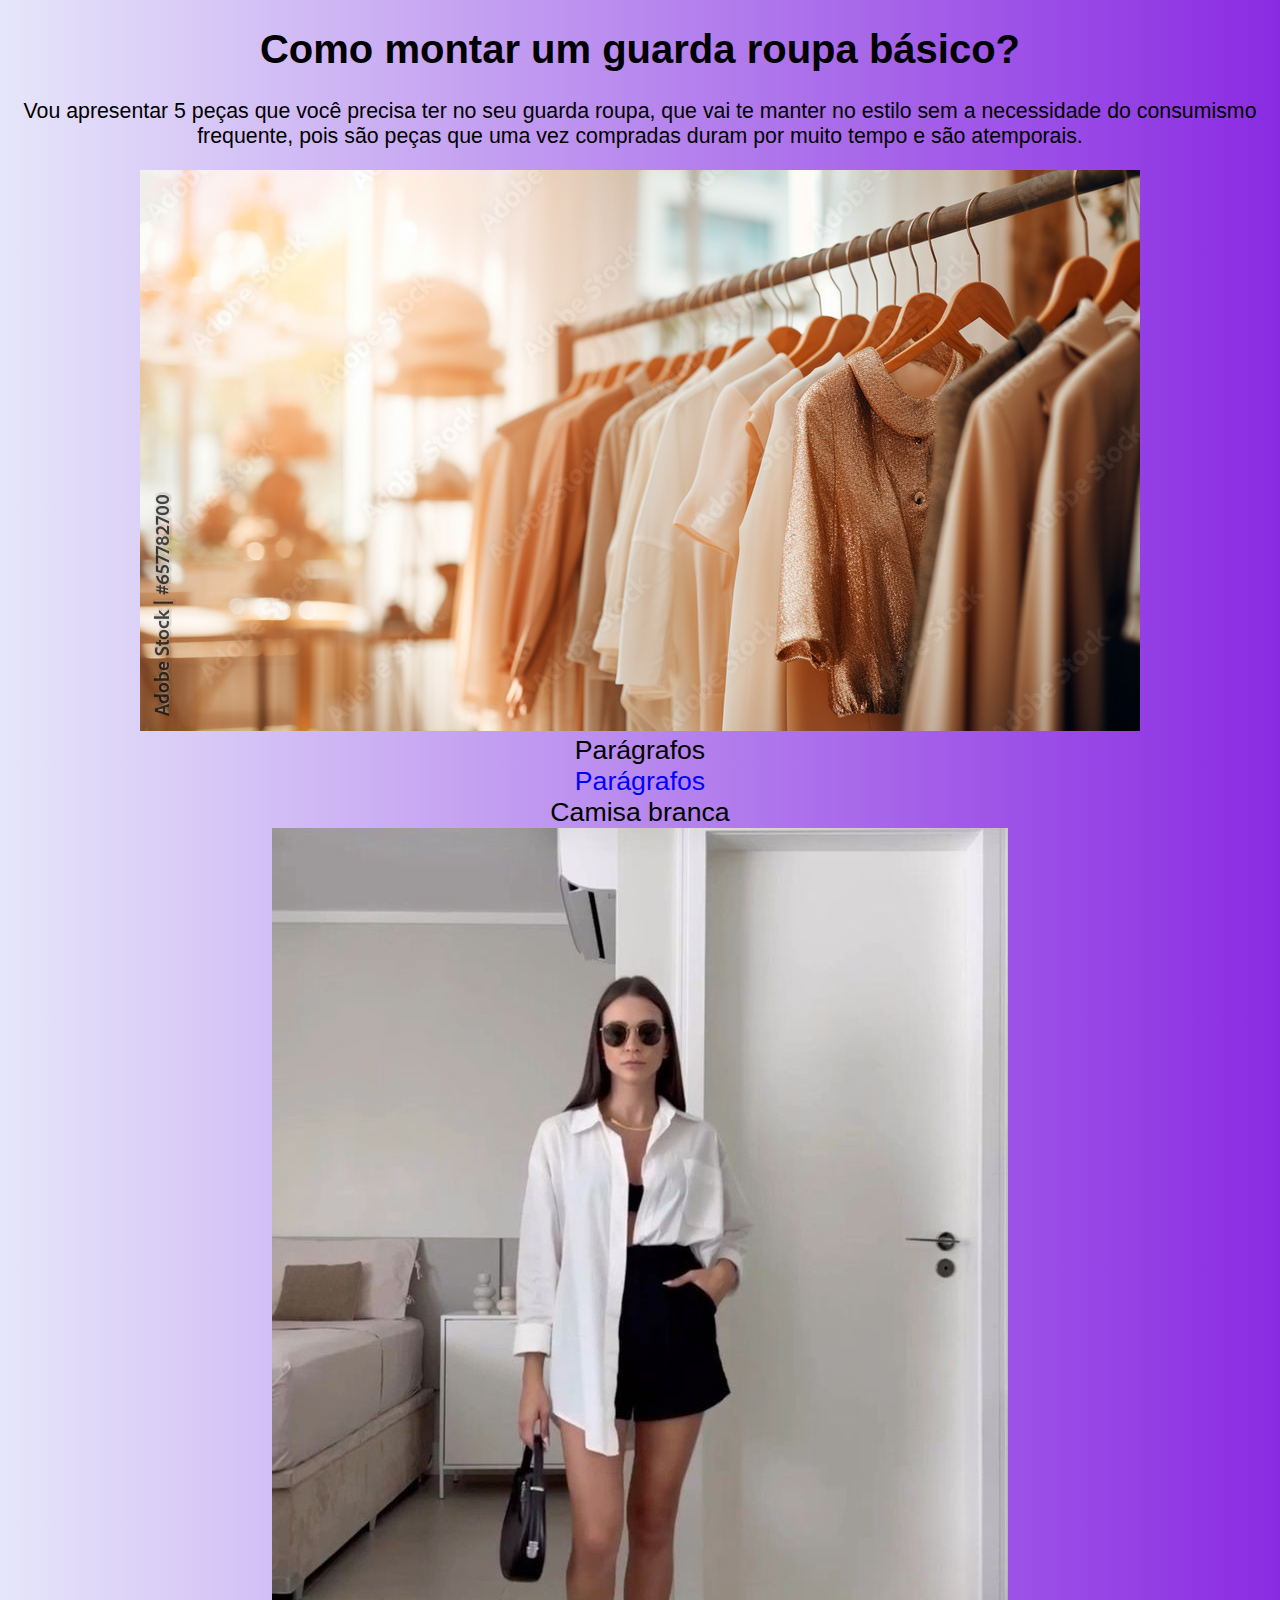
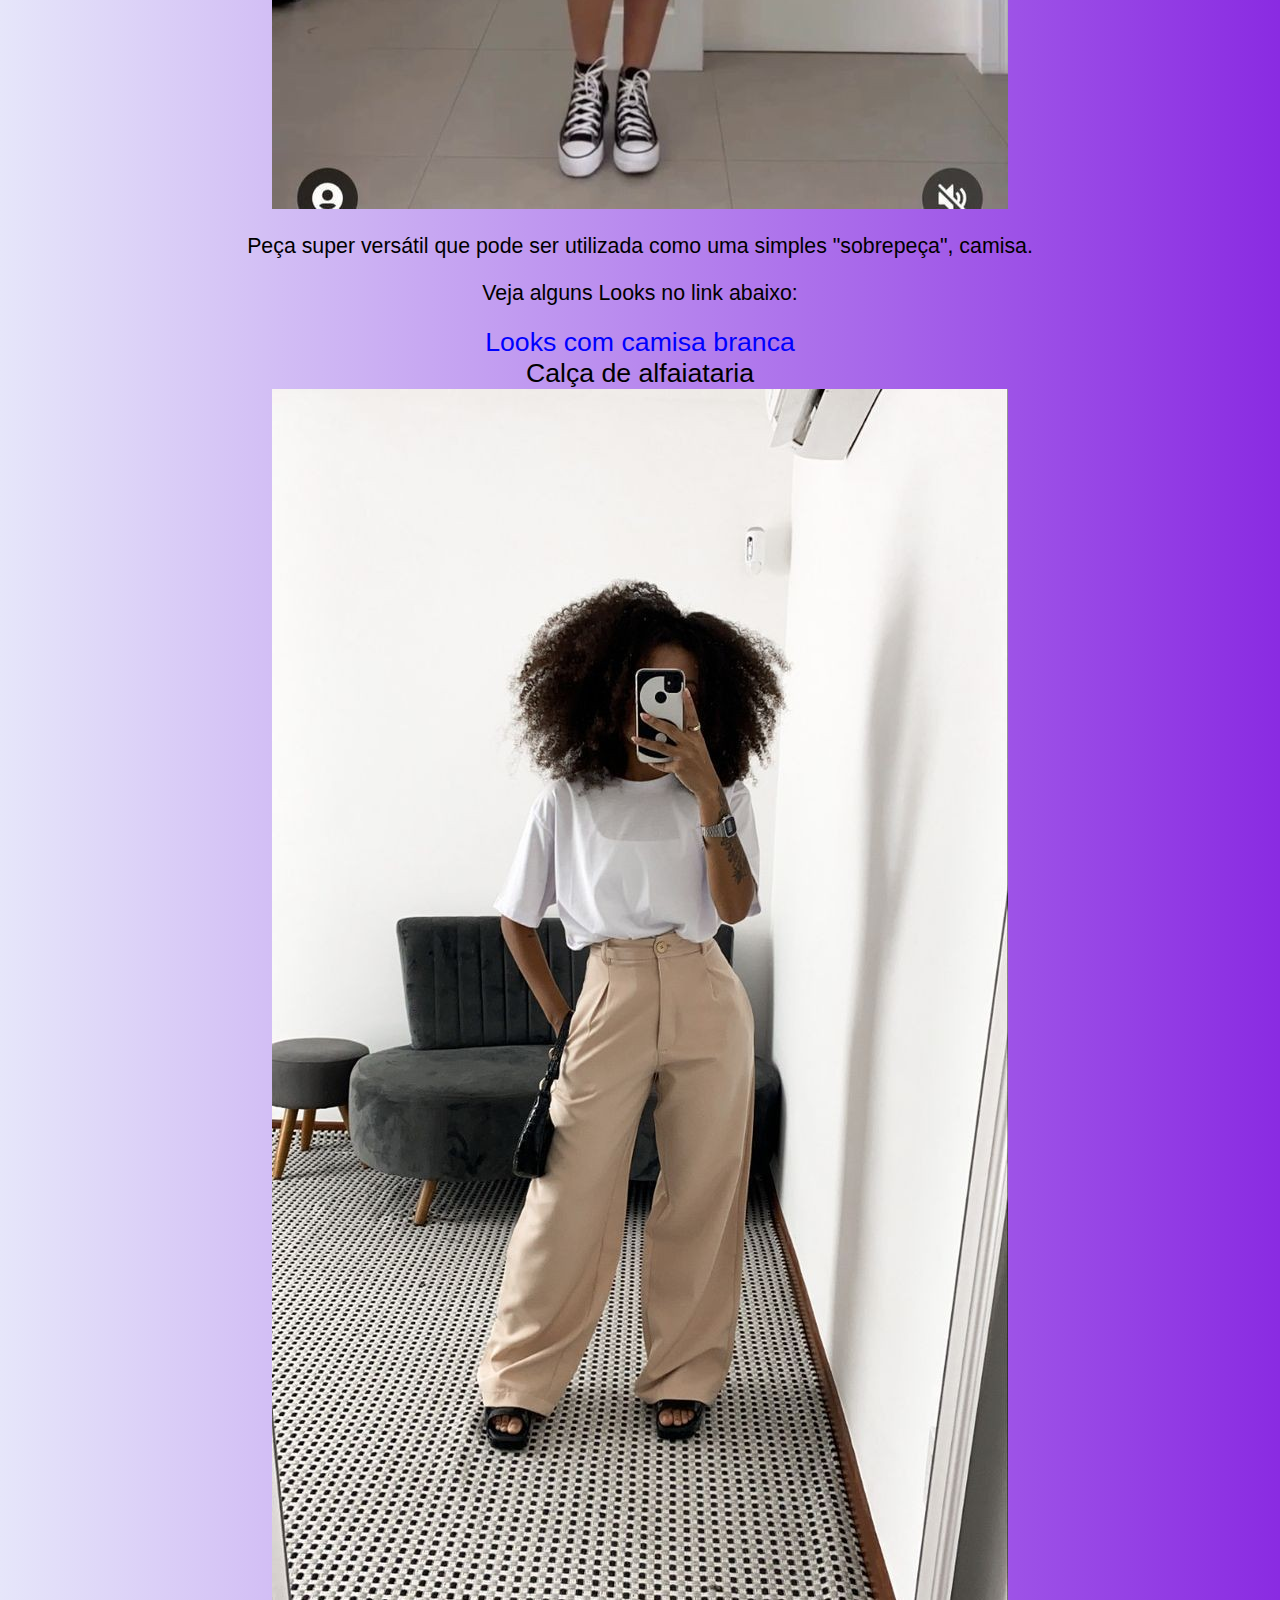
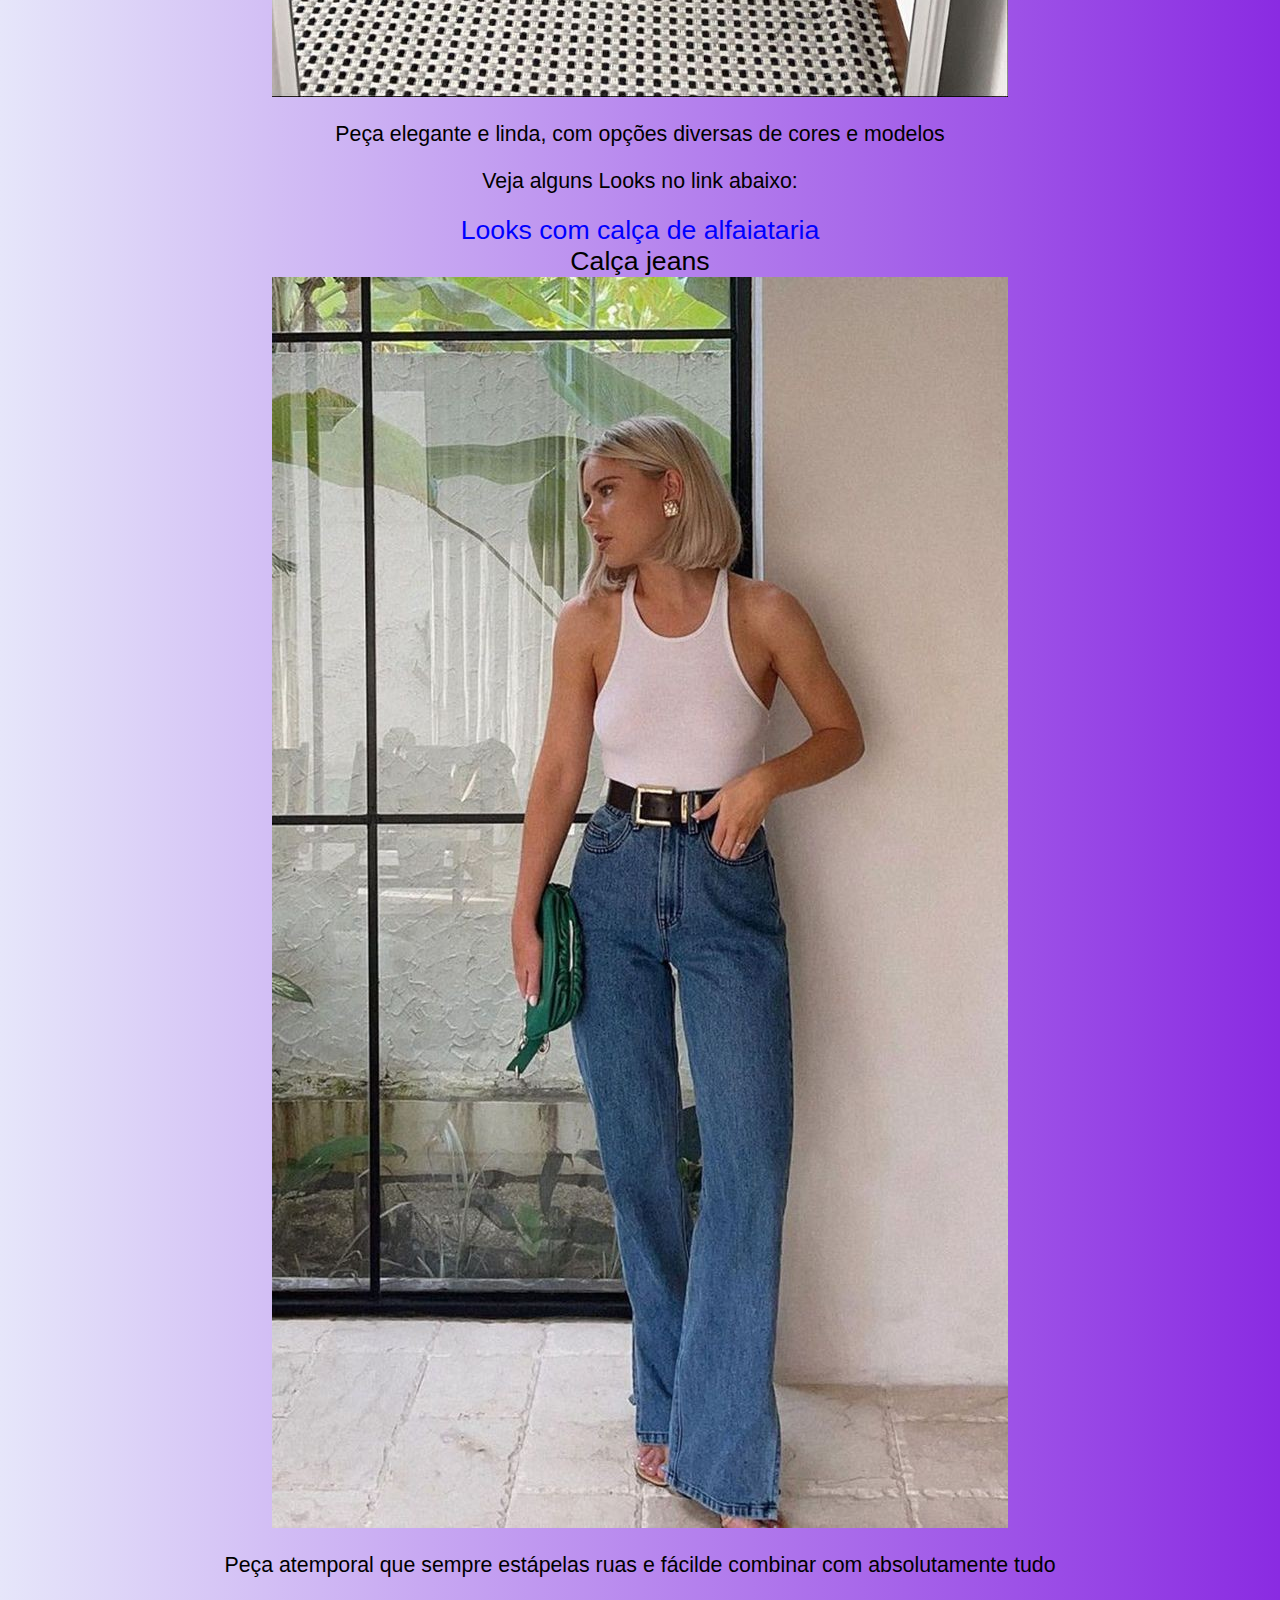
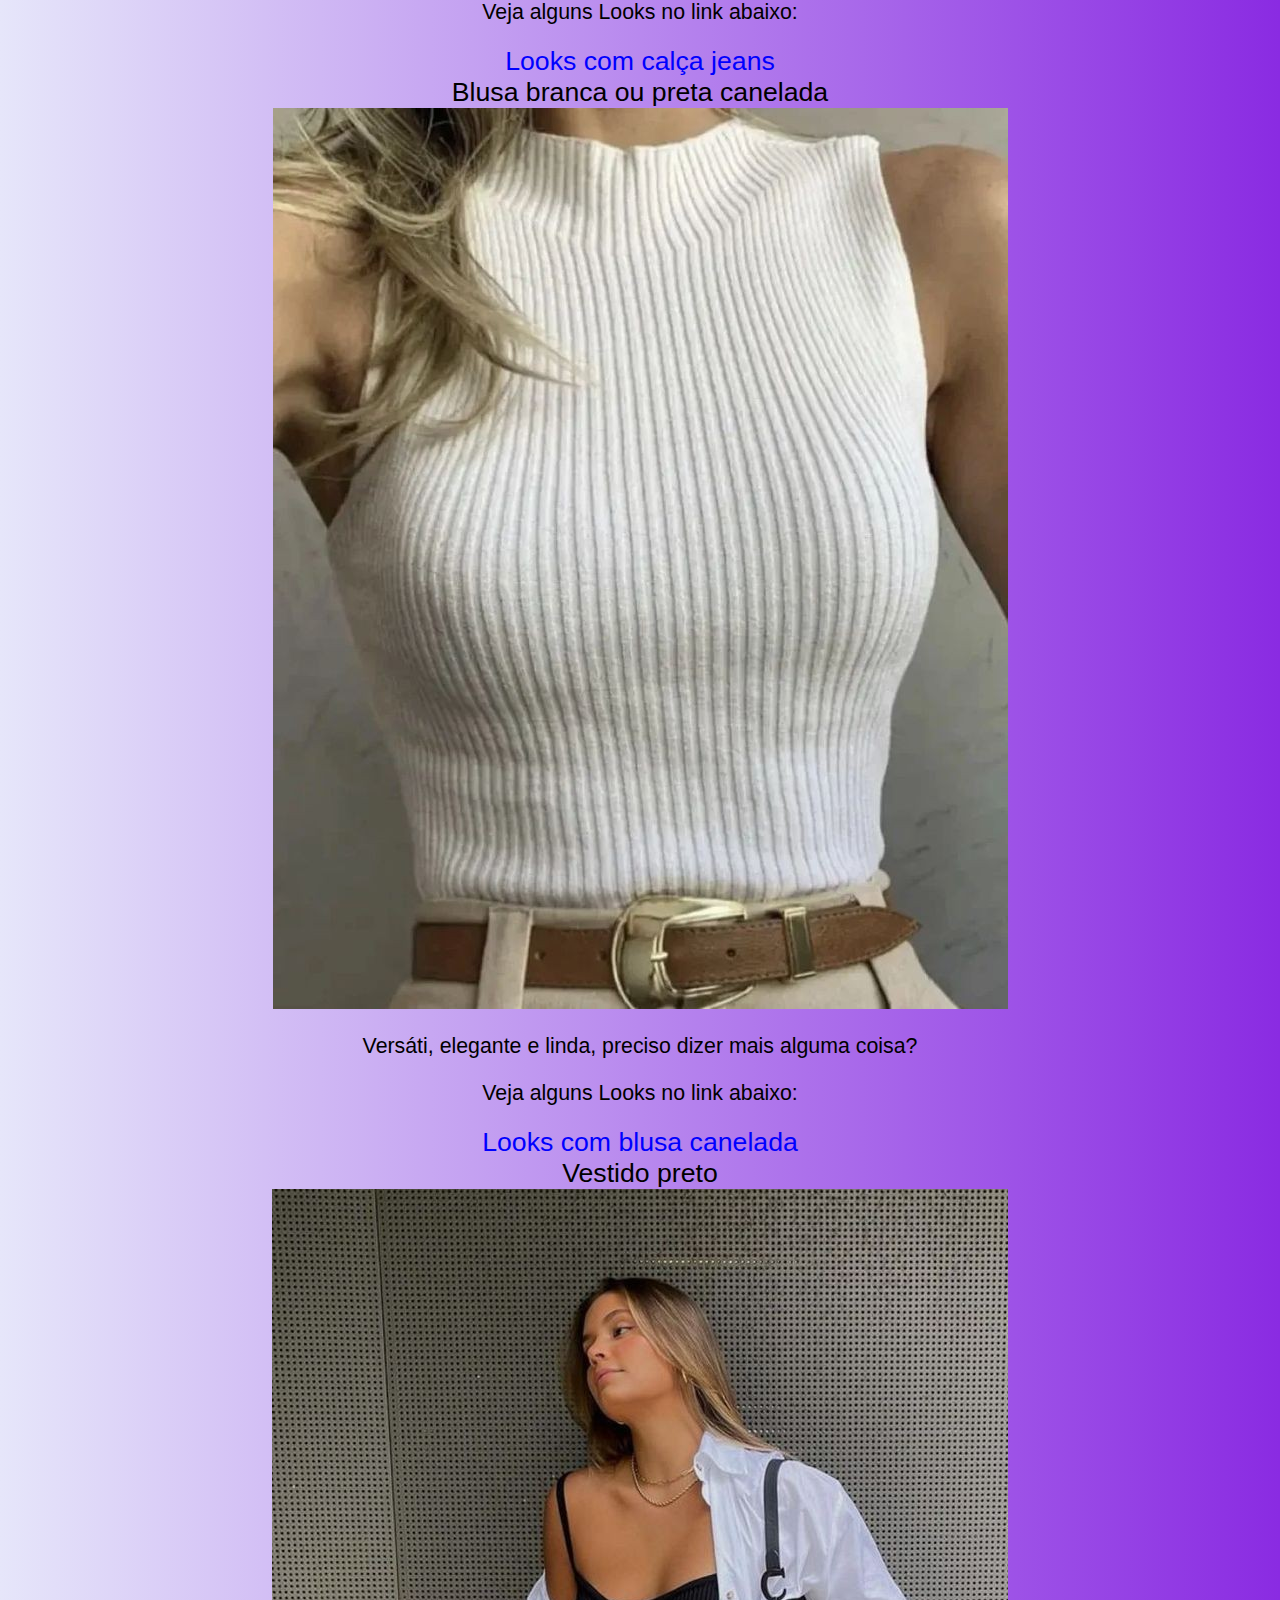
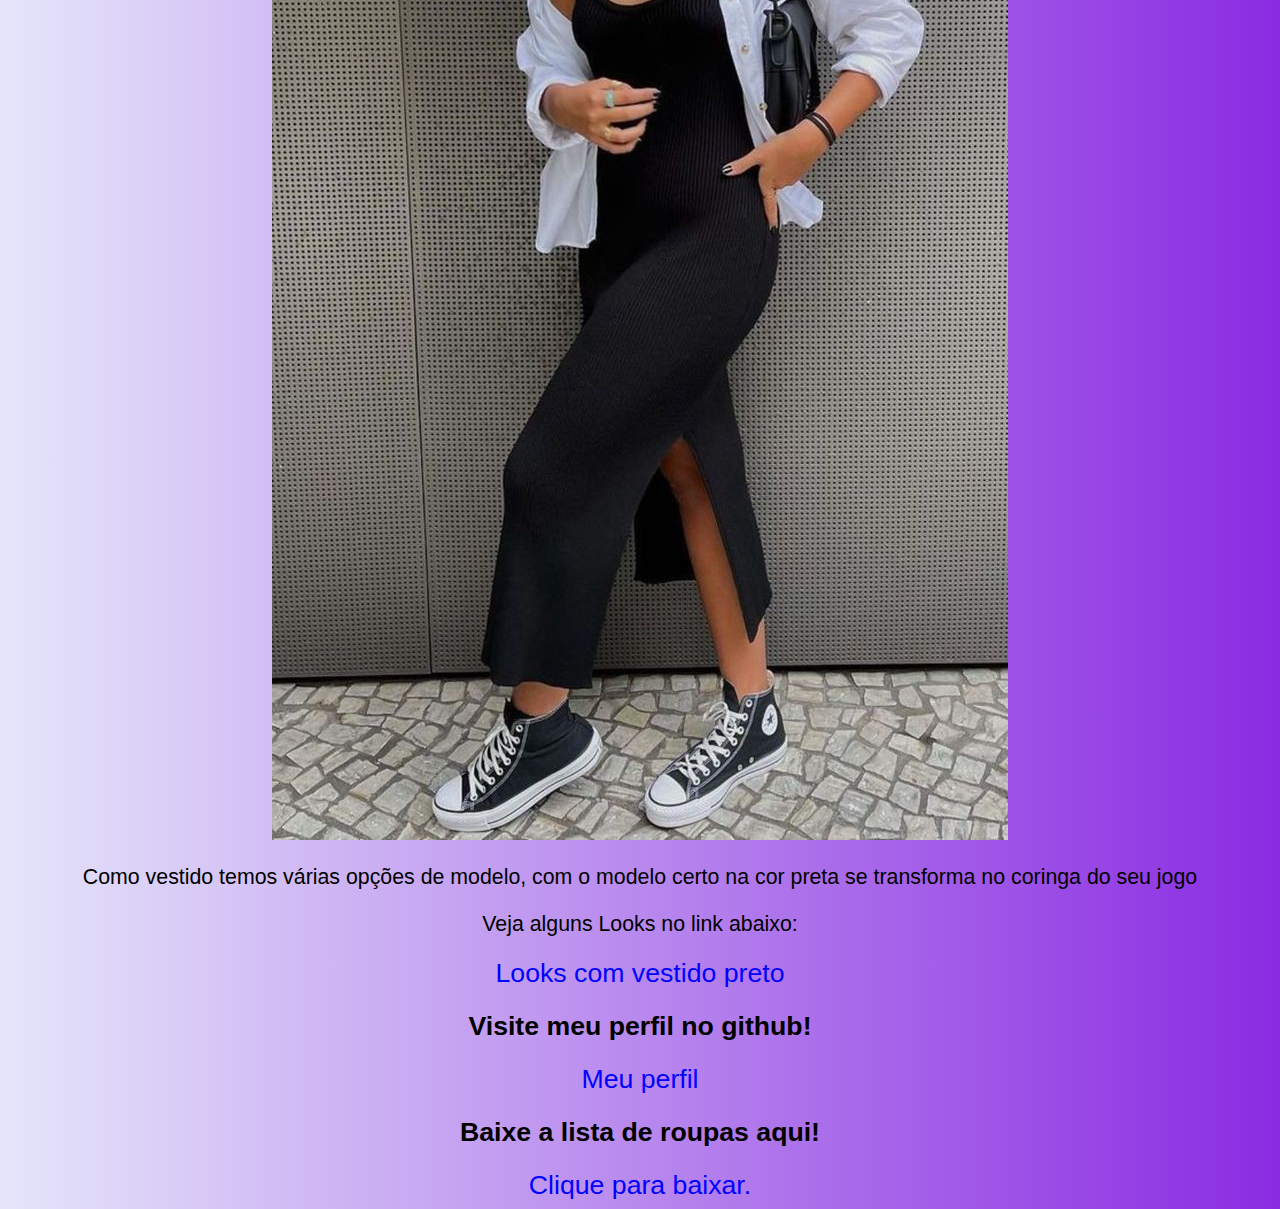
<file: index.html>
<!DOCTYPE html>
<html lang="en">
<head>
    <meta charset="UTF-8">
    <meta name="viewport" content="width=device-width, initial-scale=1.0">
    <!--<link rel="shortcut icon" href="ICONE.ico" type="Aula-03/ICONE"> -->
    <link rel="stylesheet" type = "text/css" href="style.css">
    <title>Blog da Aninha</title>
    
</head>
<body>
    <h1>Como montar um guarda roupa básico?</h1>
    
    <p>Vou apresentar 5 peças que você precisa ter no seu guarda roupa, que vai te manter no estilo sem 
        a necessidade do consumismo frequente, pois são peças que uma vez compradas duram por muito tempo e são 
        atemporais.</p>
    
    <img src="Roupas cabide.jpg" alt="capa">

     <li>Parágrafos</li>
        <a href="interno.html" target="_blank">Parágrafos</a>
    
        <li>Camisa branca</li>
         <img src="Camisa1.jpg" alt="camisa branca">
          <p>Peça super versátil que pode ser utilizada como uma simples "sobrepeça", camisa.</p>
          <p>Veja alguns Looks no link abaixo:</p>
        <a href="Camisa branca.html" target="_blank">Looks com camisa branca</a>
    
        <li>Calça de alfaiataria</li>
    <img src="Alfa3.jpg" alt="camisa branca">
          <p>Peça elegante e linda, com opções diversas de cores e modelos</p>
          <p>Veja alguns Looks no link abaixo:</p>
        <a href="Calça de alfaiataria.html" target="_blank">Looks com calça de alfaiataria</a>
    
        <li>Calça jeans</li>
    <img src="Jeans2.jpg" alt="camisa branca">
          <p>Peça atemporal que sempre estápelas ruas e fácilde combinar com absolutamente tudo</p>
          <p>Veja alguns Looks no link abaixo:</p>
        <a href="Calça jeans.html" target="_blank">Looks com calça jeans</a>
        
        <li>Blusa branca ou preta canelada</li>
    <img src="Canelada4.jpg" alt="camisa branca">
          <p>Versáti, elegante e linda, preciso dizer mais alguma coisa?</p>
          <p>Veja alguns Looks no link abaixo:</p>
        <a href="Blusa canelada.html" target="_blank">Looks com blusa canelada</a>
        
        <li>Vestido preto</li>
    <img src="Vestido2.jpg" alt="camisa branca">
          <p>Como vestido temos várias opções de modelo, com o modelo certo na cor preta se 
              transforma no coringa do seu jogo</p>
          <p>Veja alguns Looks no link abaixo:</p>
        <a href="Vestido preto.html" target="_blank">Looks com vestido preto</a>
        
    </ol>
    <h2>Visite meu perfil no github!</h2>
    <a href="https://github.com/ajfsant0s" target="_blank">Meu perfil</a>

    <h2>Baixe a lista de roupas aqui!</h2>
    <a href="https://github.com/ajfsant0s/site2024/blob/c679dd24c4115d5c85510df860d930d44098d1ea/Lista%20de%20roupas.pdf" target="_blank"  download="Lista de roupas.pdf" type="aplication/pdf">
    Clique para baixar.
    </a>
    
</body>
</html>
</file>
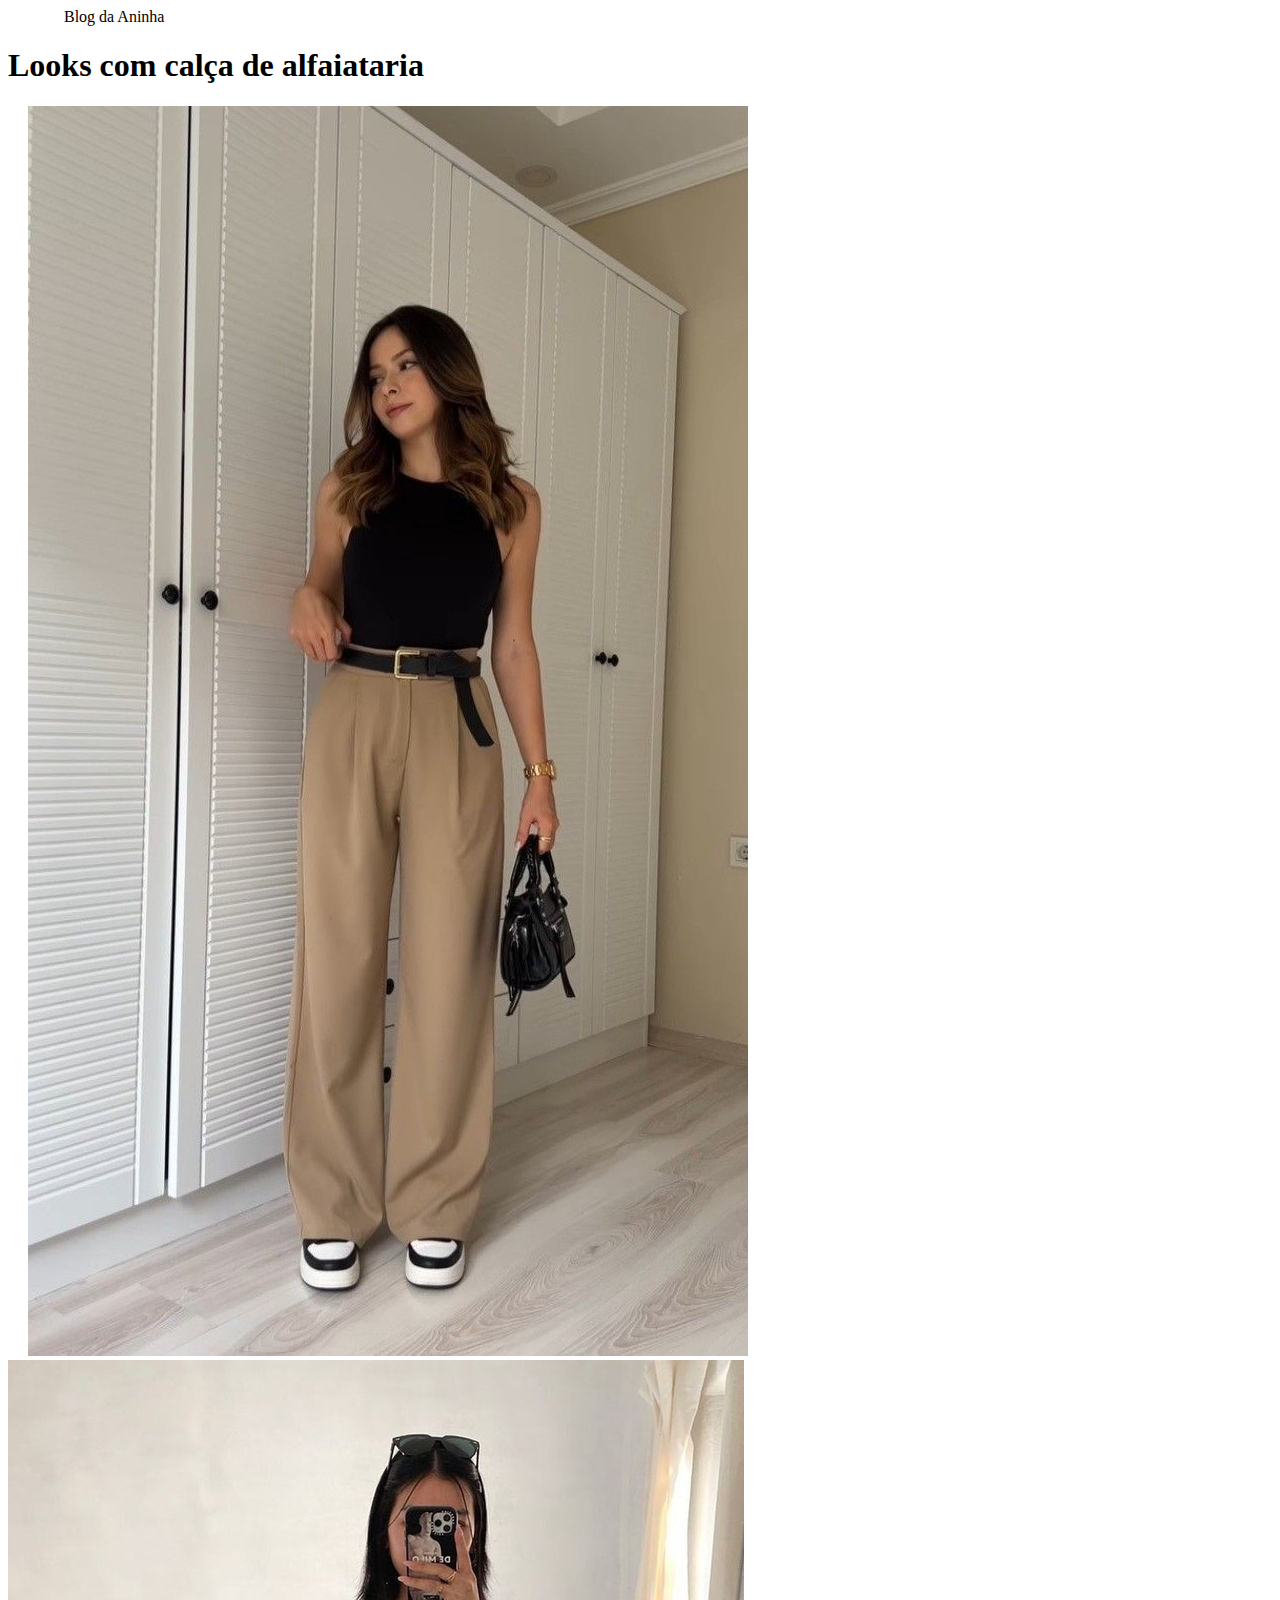
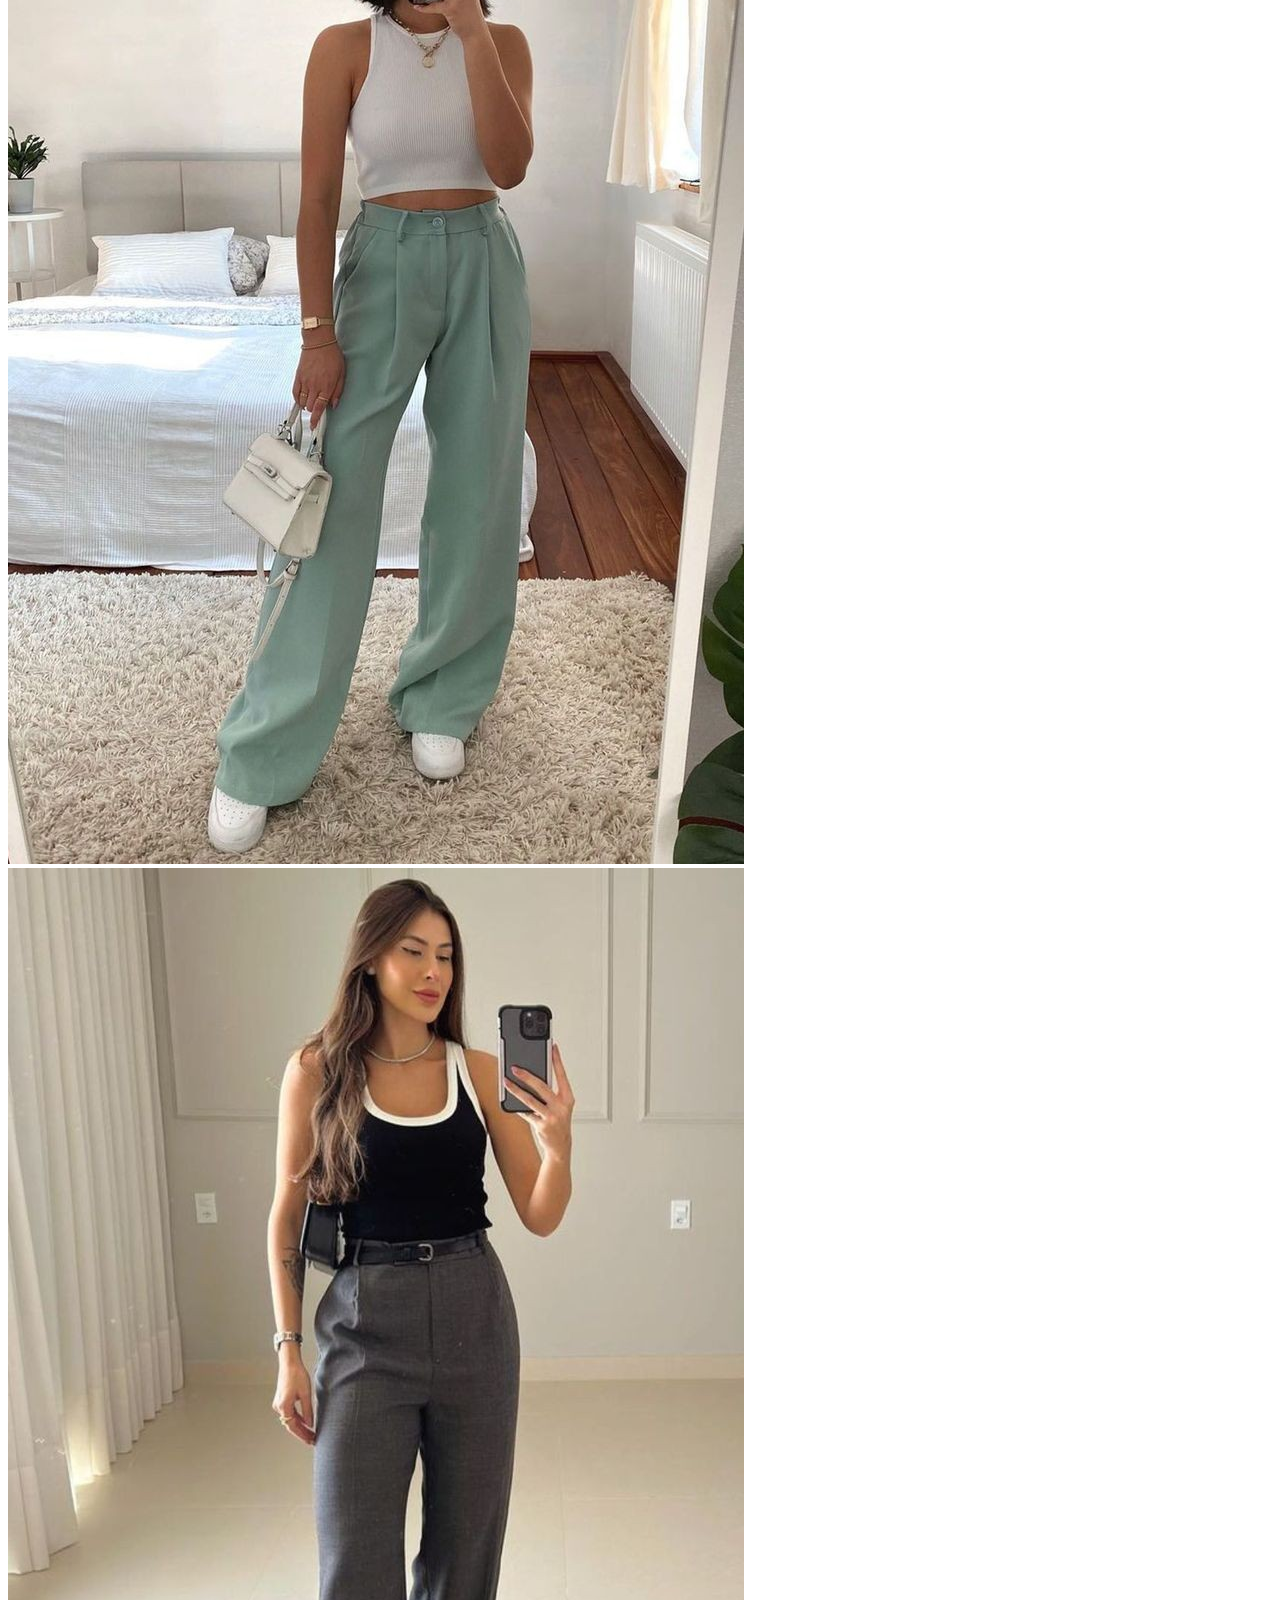
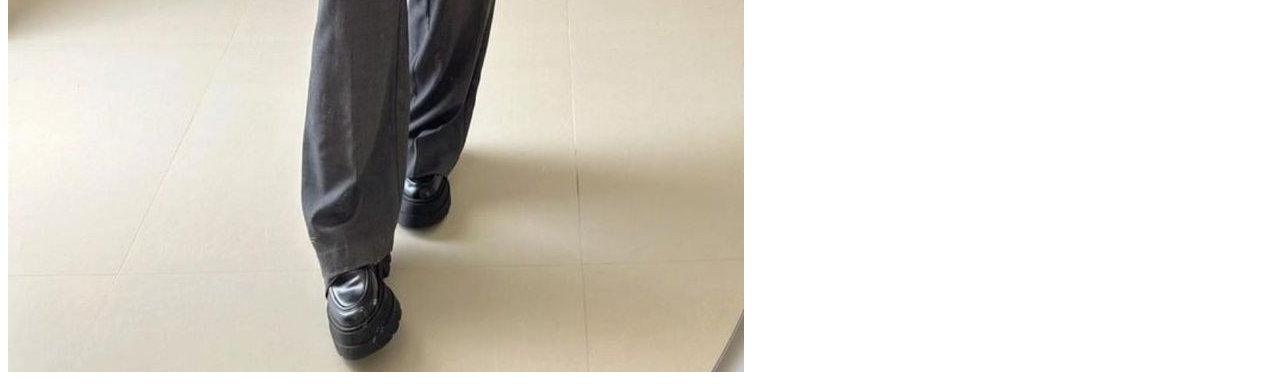
<file: Calça de alfaiataria.html>
<!DOCTYPE html>

<html lang="en">

<head>
    <meta charset="UTF-8">
    <meta name="viewport" content="width=device-width, initial-scale=1.0">
    <link rel="shortcut icon" href="ICONE.ico" type="Aula-03/ICONE"
    <title>Blog da Aninha</title>
</head>
<body>
    <h1>Looks com calça de alfaiataria</h1>    
<img src="Alfa1.jpg" alt="blusa canelada preta + calça alfaiataria bege">
<img src="Alfa2.jpg" alt="blusa canelada branca + calça alfaiataria verde menta">
<img src="Alfa4.jpg" alt="blusa canelada preta + calça alfaiataria cinza">
</body>
</html>
</file>
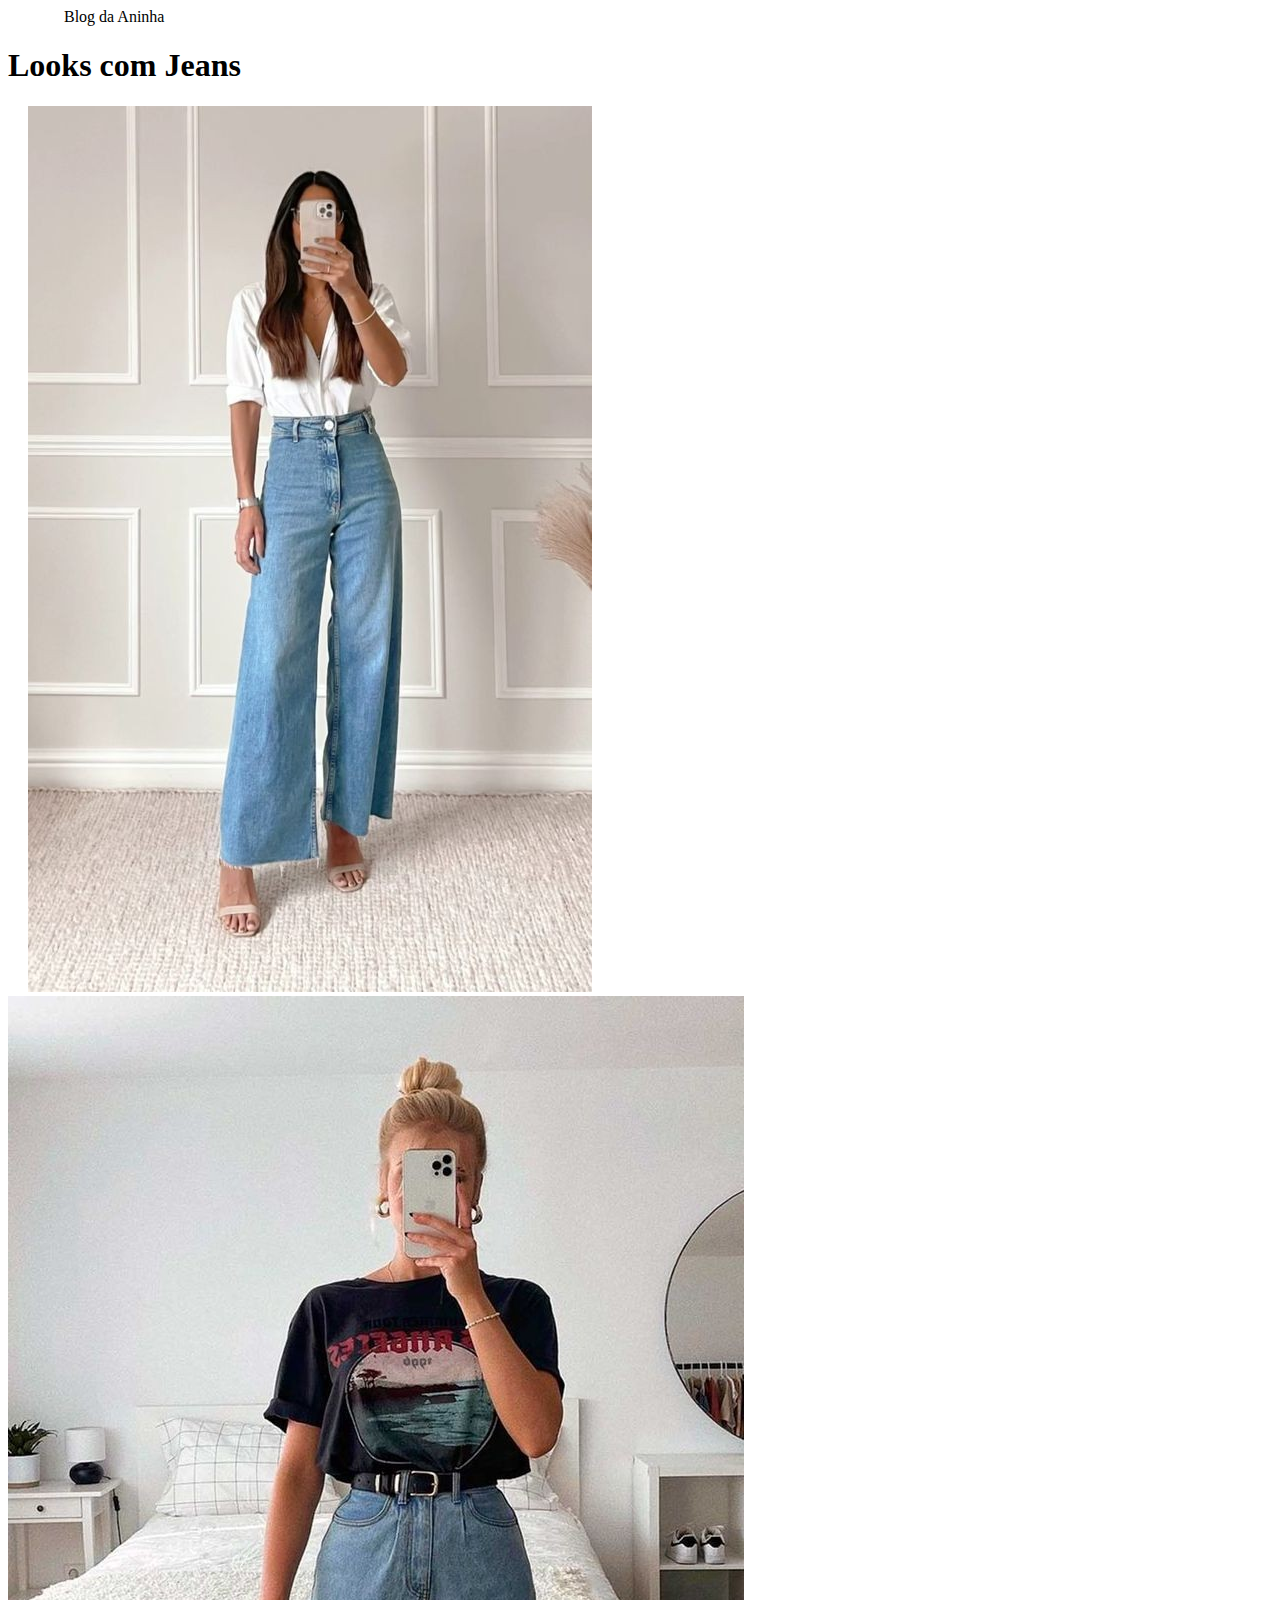
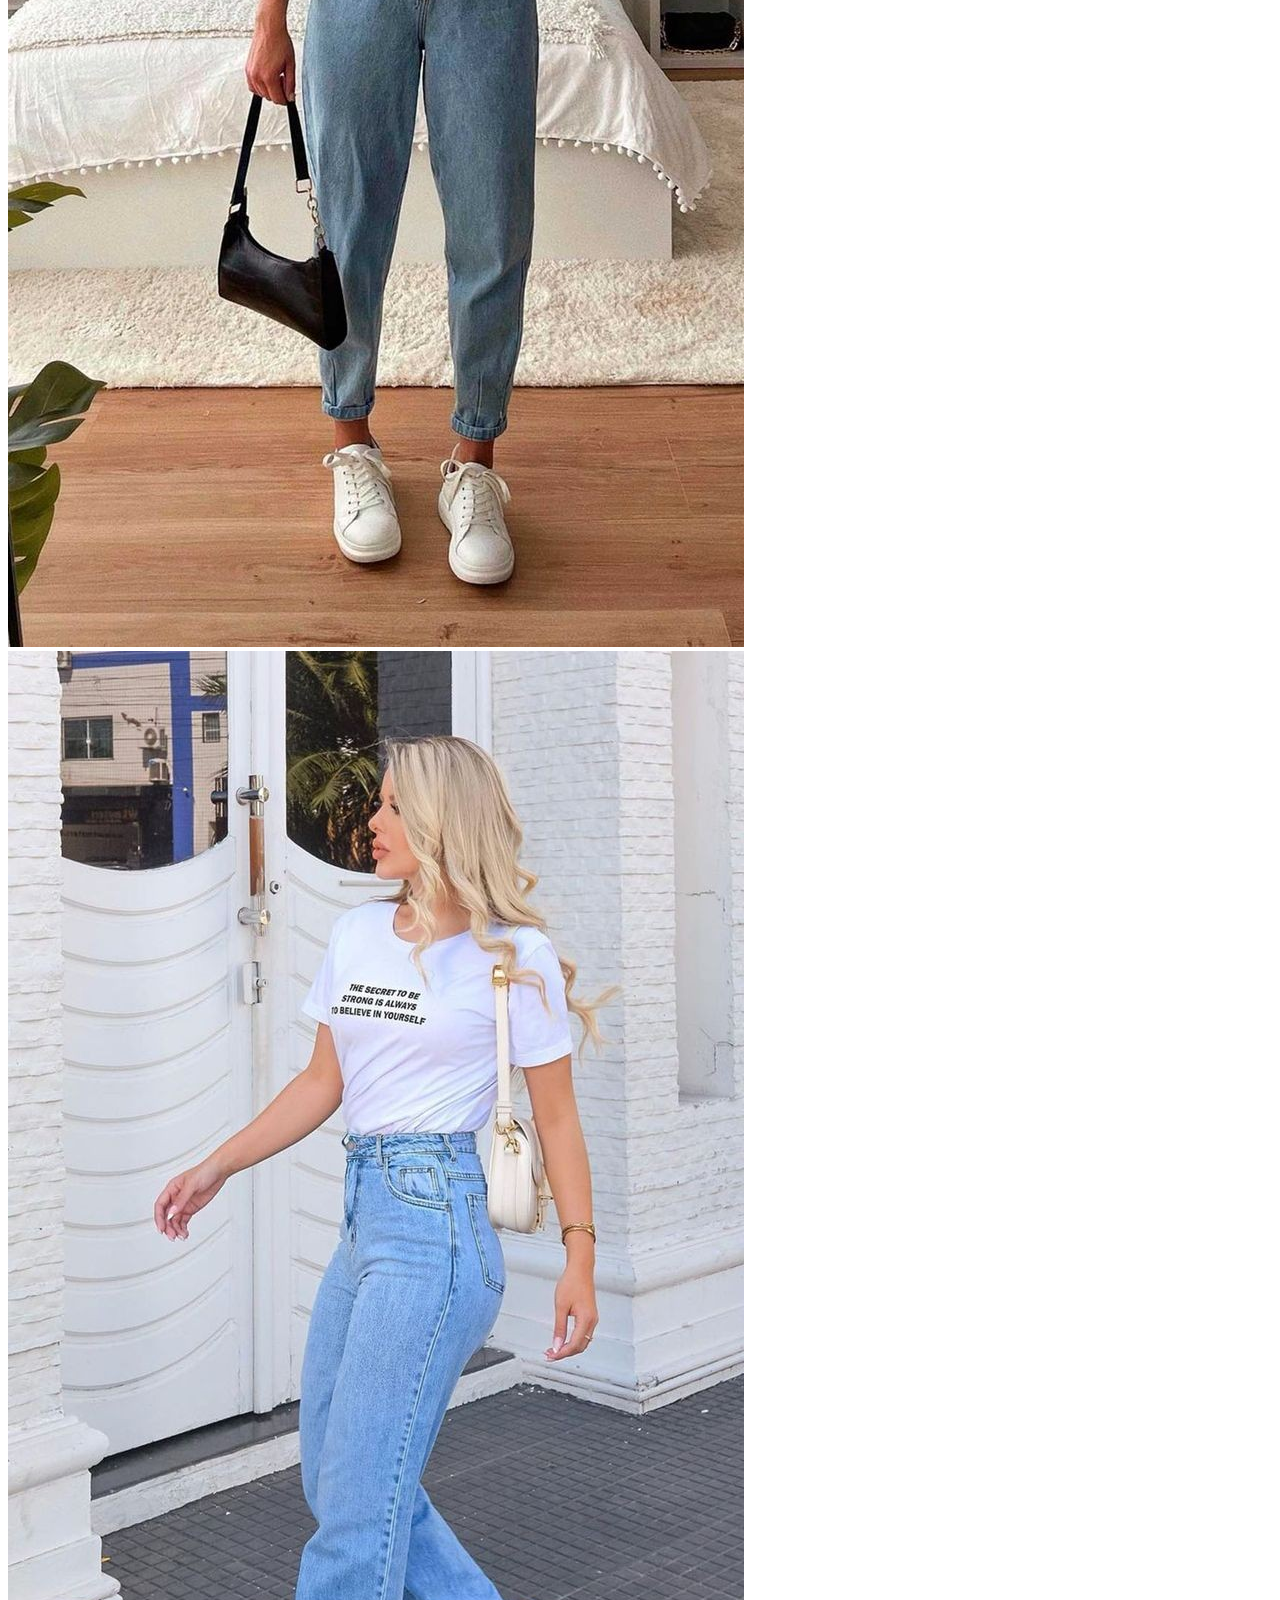
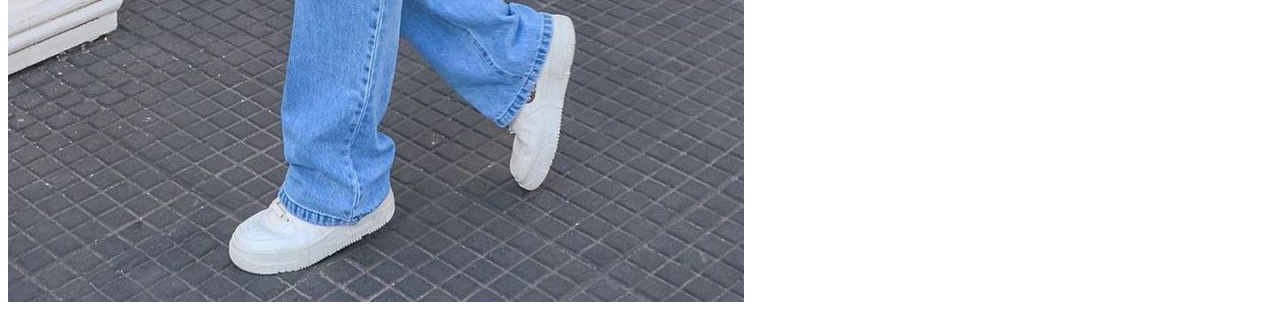
<file: Calça jeans.html>
<!DOCTYPE html>

<html lang="en">

<head>
    <meta charset="UTF-8">
    <meta name="viewport" content="width=device-width, initial-scale=1.0">
    <link rel="shortcut icon" href="ICONE.ico" type="Aula-03/ICONE"
    <title>Blog da Aninha</title>
</head>
<body>
    <h1>Looks com Jeans</h1>    
<img src="Jeans1.jpg" alt="blusa branca + Jeans claro ós alto">
  <img src="Jeans3.jpg" alt="T-shirt preta estampada + calça jeans reta">
  <img src="Jeans4.jpg" alt="T-shirt branca + calça Jeans clara cós alto">
</body>
</html>
</file>
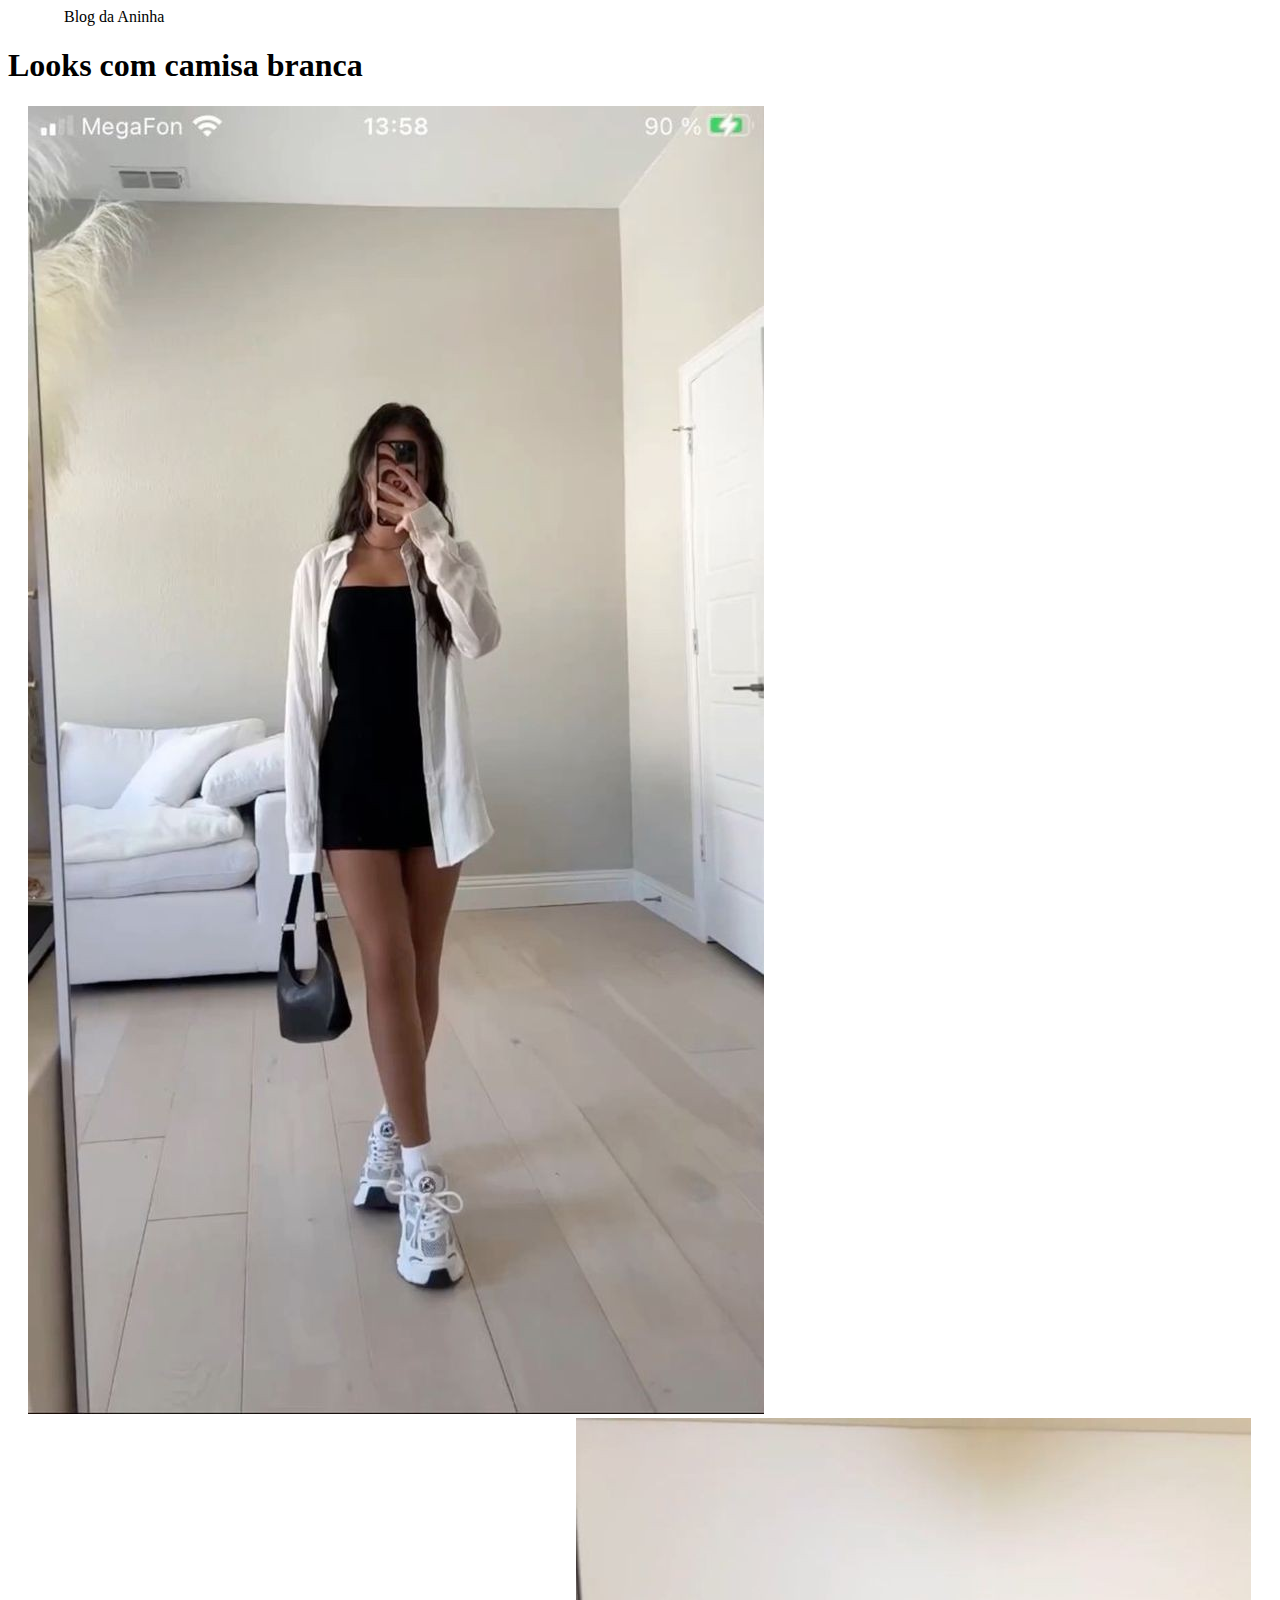
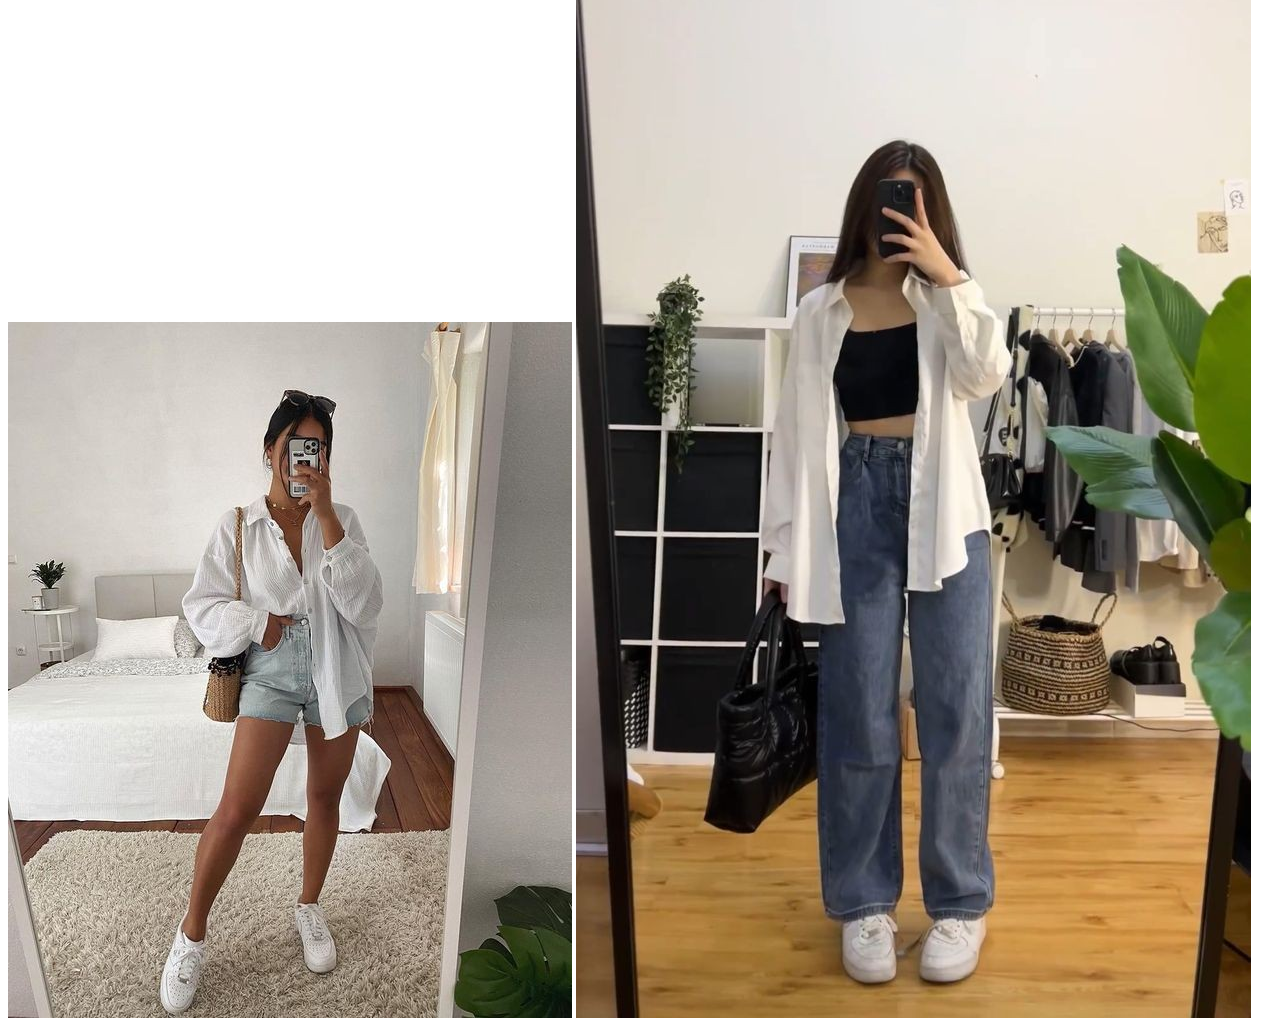
<file: Camisa branca.html>
<!DOCTYPE html>

<html lang="en">

<head>
    <meta charset="UTF-8">
    <meta name="viewport" content="width=device-width, initial-scale=1.0">
    <link rel="shortcut icon" href="ICONE.ico" type="Aula-03/ICONE"
    <title>Blog da Aninha</title>
</head>
<body>
    <h1>Looks com camisa branca</h1>    
<img src="Camisa2.jpg" alt="Vestido preto + camisa branca">
  <img src="Camisa3.jpg" alt="Camisa branca + short jeans claro">
  <img src="Camisa4.jpg" alt="blusa cropped preto + camisa + jeans">
</body>
</html>
</file>
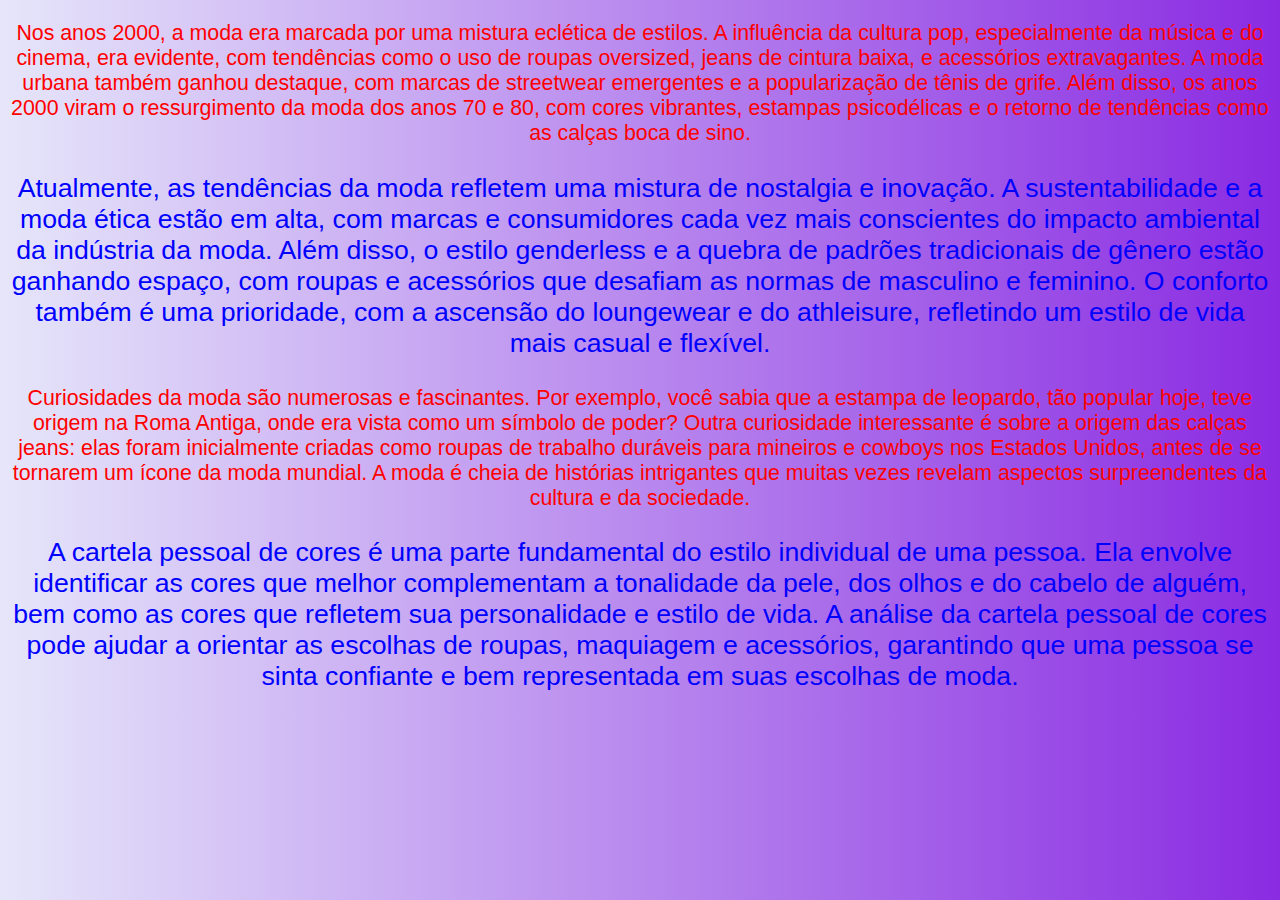
<file: interno.html>
<!DOCTYPE html>
<html lang="en">
<meta charset="UTF-8">
<link rel="stylesheet" type = "text/css" href="style.css">

<p class="impar">Nos anos 2000, a moda era marcada por uma mistura eclética de estilos. A influência da cultura pop, especialmente da música e do cinema, era evidente, com tendências como o uso de roupas oversized, 
jeans de cintura baixa, e acessórios extravagantes. A moda urbana também ganhou destaque, com marcas de streetwear emergentes e a popularização de tênis de grife. Além disso, os anos 2000 viram o 
ressurgimento da moda dos anos 70 e 80, com cores vibrantes, estampas psicodélicas e o retorno de tendências como as calças boca de sino.
</p>
<p class="par">Atualmente, as tendências da moda refletem uma mistura de nostalgia e inovação. A sustentabilidade e a moda ética estão em alta, com marcas e consumidores cada vez mais conscientes do impacto 
ambiental da indústria da moda. Além disso, o estilo genderless e a quebra de padrões tradicionais de gênero estão ganhando espaço, com roupas e acessórios que desafiam as normas de masculino 
e feminino. O conforto também é uma prioridade, com a ascensão do loungewear e do athleisure, refletindo um estilo de vida mais casual e flexível.</p>
  
<p class="impar">Curiosidades da moda são numerosas e fascinantes. Por exemplo, você sabia que a estampa de leopardo, tão popular hoje, teve origem na Roma Antiga, onde era vista como um símbolo de poder? 
Outra curiosidade interessante é sobre a origem das calças jeans: elas foram inicialmente criadas como roupas de trabalho duráveis para mineiros e cowboys nos Estados Unidos, antes de se 
tornarem um ícone da moda mundial. A moda é cheia de histórias intrigantes que muitas vezes revelam aspectos surpreendentes da cultura e da sociedade.</p>
  
<p class="par">A cartela pessoal de cores é uma parte fundamental do estilo individual de uma pessoa. Ela envolve identificar as cores que melhor complementam a tonalidade da pele, dos olhos e do cabelo
de alguém, bem como as cores que refletem sua personalidade e estilo de vida. A análise da cartela pessoal de cores pode ajudar a orientar as escolhas de roupas, maquiagem e acessórios, 
garantindo que uma pessoa se sinta confiante e bem representada em suas escolhas de moda.</p>
</file>
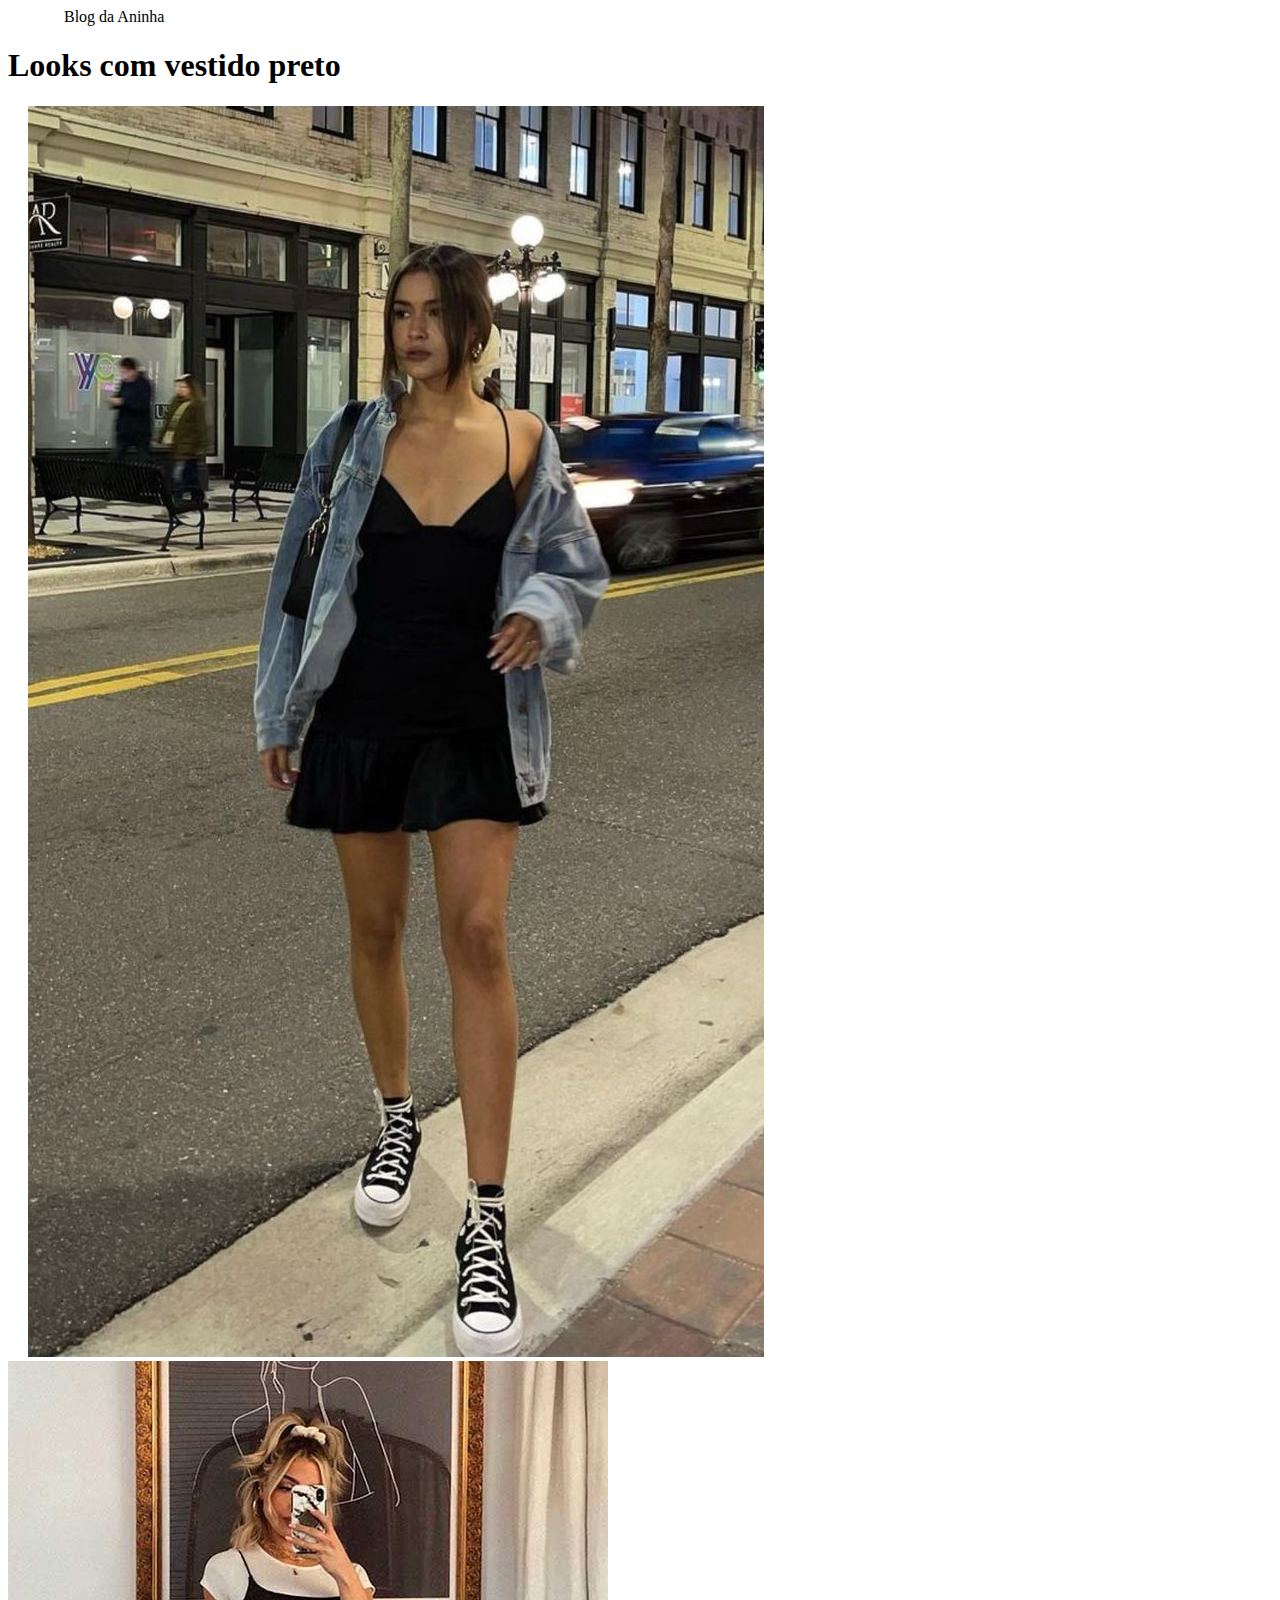
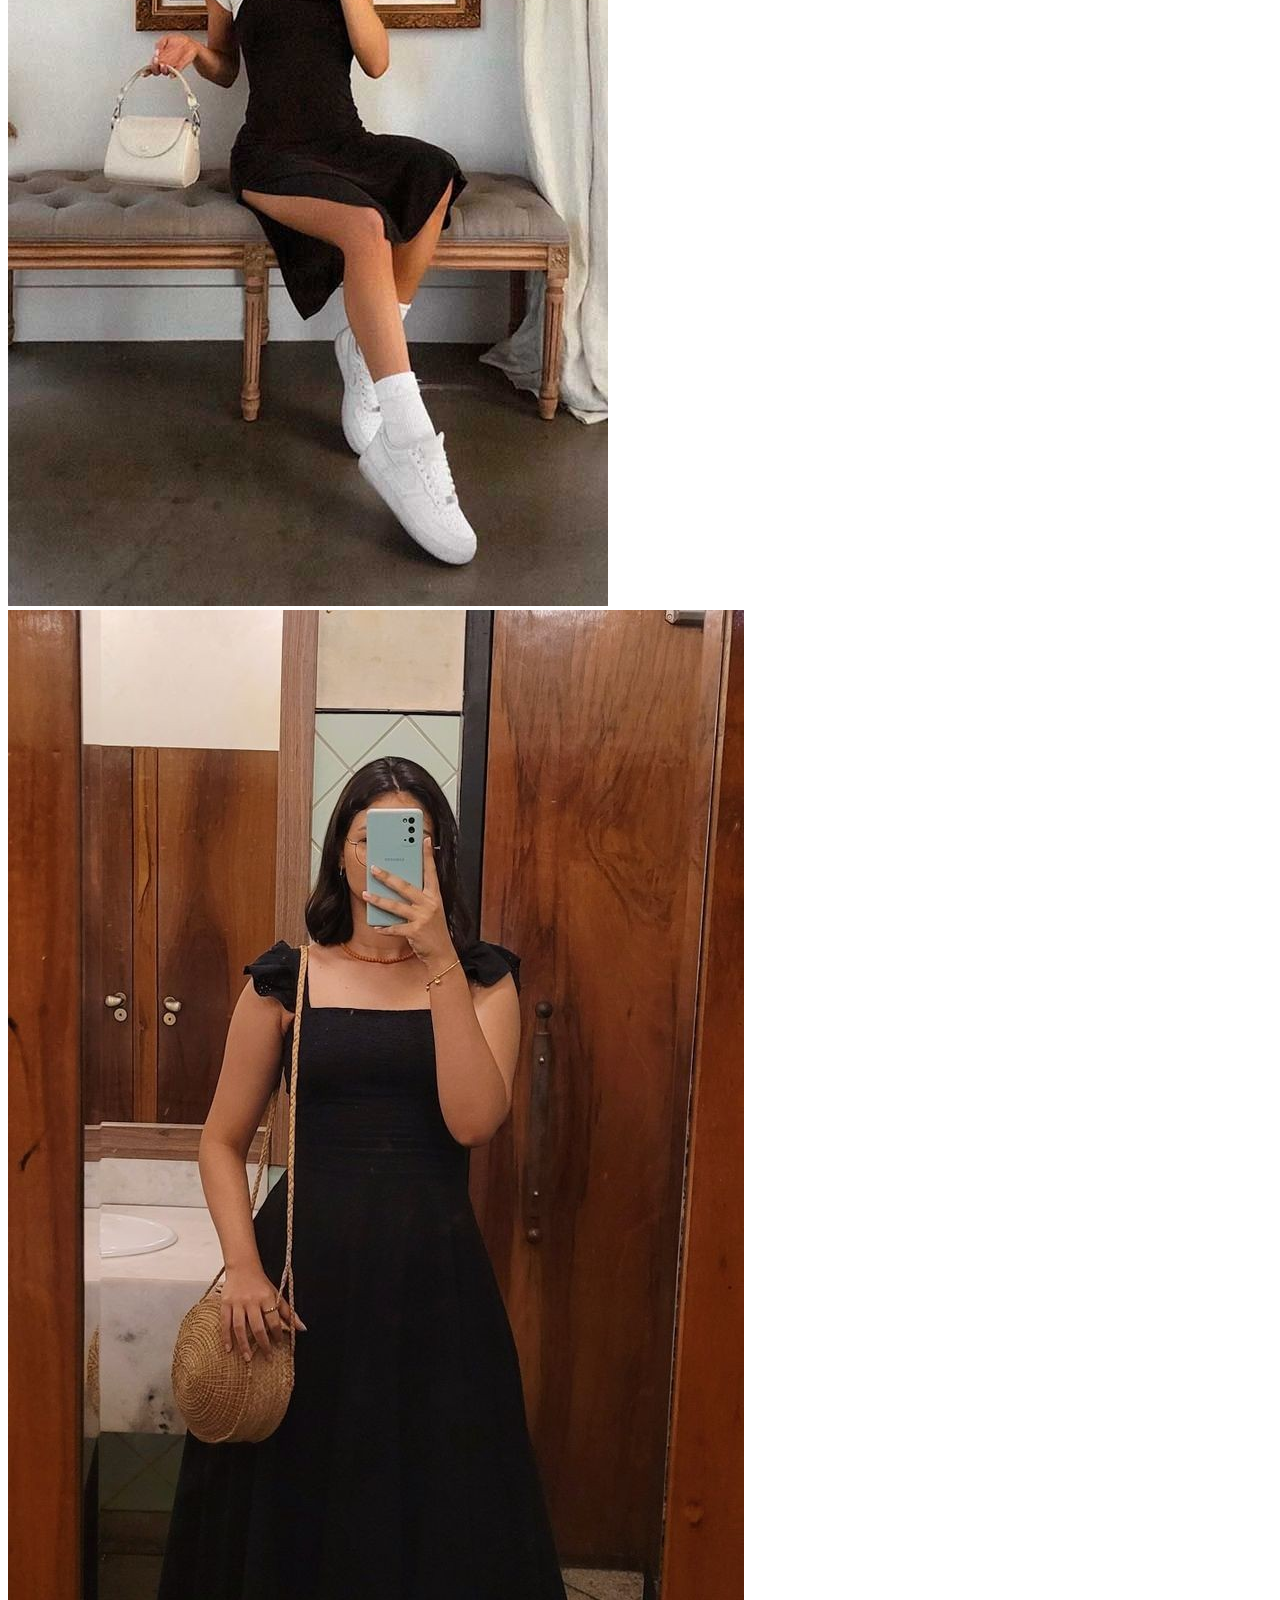
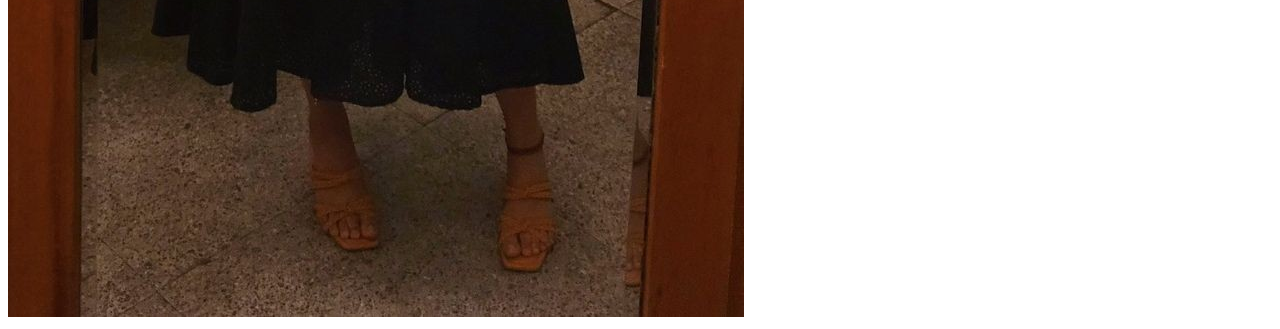
<file: Vestido preto.html>
<!DOCTYPE html>

<html lang="en">

<head>
    <meta charset="UTF-8">
    <meta name="viewport" content="width=device-width, initial-scale=1.0">
    <link rel="shortcut icon" href="ICONE.ico" type="Aula-03/ICONE"
    <title>Blog da Aninha</title>
</head>
<body>
    <h1>Looks com vestido preto</h1>    
<img src="Vestido1.jpg" alt="vestido + jaqueta jeans">
  <img src="Vestido3.jpg" alt="vestido com uma blusinha branca embaixo">
  <img src="Vestido4.jpg" alt="vestido preto">
</body>
</html>
</file>
<file: style.css>
@charset "UTF-8";

body
{
    background-image: linear-gradient(90deg, lavender, BlueViolet);
    color: black;
    font-size: 12pt;
    font-family:Arial, Helvetica, sans-serif;
    text-align: center;
    text-decoration: none;
}

h1
{   
    color: black;
    font-size: 30pt;
    font-family:Arial;
    text-align: center;
}

p
{
    color: black;
    font-size: 16pt;
    font-family:Arial, Helvetica, sans-serif;
    text-align: center; 
}

h2
{
    color: black;
    font-size: 20pt;
    font-family:Arial;
    text-align: center;
}

h21
{
    color: black;
    font-size: 20pt;
    font-family:Arial;
    text-align: left; 
    text-align: center;  
}

h3
{
    color: black;
    font-size: 20pt;
    font-family:Arial, Helvetica, sans-serif;
    text-align: center;
}

li
{
    color: black;
    font-size: 20pt;
    font-family:Arial;
    text-align: center;
}

a
{
    color: blue;
    font-size: 20pt;
    font-family:Arial;
    text-align: center;
    text-decoration: none;
} 

table
{
    background-color: white;
    color: black;
    font-size: 20pt;
    font-family:Arial;   
    table, td, th, tfoot 
        {
            border: 3px solid;
        }  
    td {color: blue;}
    text-align: center;  
    margin: auto;    
}

table.table tr
{
    cursor.pointer;
}

.impar{
    font-size: 16pt;
    font-family: Arial, Helvetica, sans-serif;
    color: red;
}

.par{
    font-size: 20pt;
    font-family: Verdana, Geneva, Tahoma, sans-serif;
    color: blue;
}
</file>
